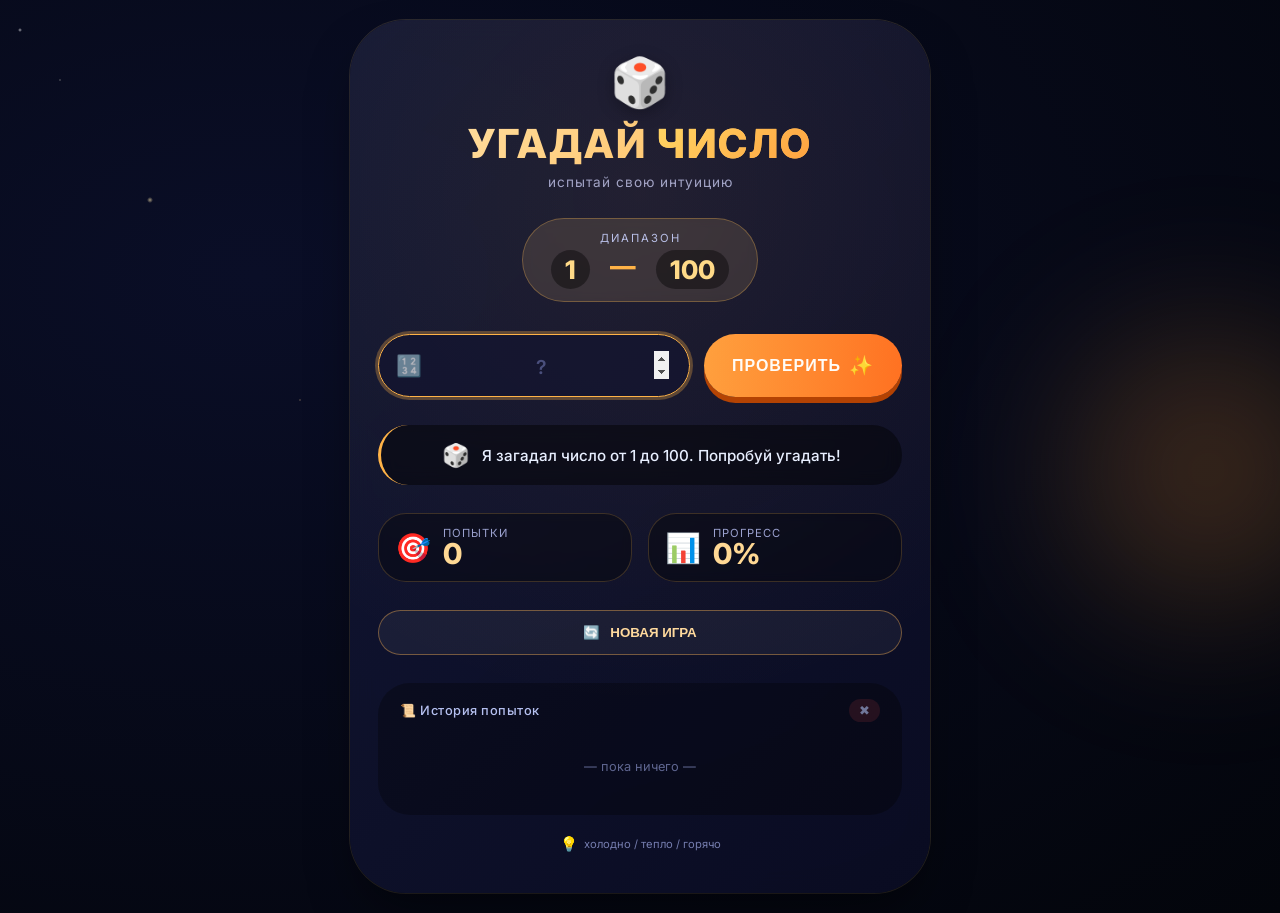
<file: index.html>
<!DOCTYPE html>
<html lang="ru">
<head>
    <meta charset="UTF-8">
    <meta name="viewport" content="width=device-width, initial-scale=1.0, user-scalable=no">
    <title>🎯 Угадай число | Магическая игра</title>
    <link rel="preconnect" href="https://fonts.googleapis.com">
    <link rel="preconnect" href="https://fonts.gstatic.com" crossorigin>
    <link href="https://fonts.googleapis.com/css2?family=Inter:opsz,wght@14..32,300;14..32,400;14..32,600;14..32,700;14..32,800&display=swap" rel="stylesheet">
    <link rel="stylesheet" href="styles.css">
</head>
<body>
    <div class="stars"></div>
    <div class="glow-orb"></div>
    
    <div class="game-wrapper">
        <div class="game-card">
            <div class="card-glow"></div>
            
            <div class="game-header">
                <div class="icon-badge">🎲</div>
                <h1>УГАДАЙ <span class="highlight">ЧИСЛО</span></h1>
                <p class="subtitle">испытай свою интуицию</p>
            </div>

            <div class="range-section">
                <div class="range-ring">
                    <span class="range-label">диапазон</span>
                    <div class="range-values">
                        <span class="range-min">1</span>
                        <span class="range-sep">—</span>
                        <span class="range-max">100</span>
                    </div>
                </div>
            </div>

            <div class="guess-section">
                <div class="input-group">
                    <div class="input-icon">🔢</div>
                    <input type="number" id="guessInput" class="guess-input" placeholder="?" value="" autofocus>
                    <div class="input-decoration"></div>
                </div>
                <button id="checkBtn" class="btn-primary">
                    <span class="btn-text">ПРОВЕРИТЬ</span>
                    <span class="btn-icon">✨</span>
                </button>
            </div>

            <div class="message-container">
                <div class="message-box" id="messageBox">
                    <span class="message-icon">🌟</span>
                    <span class="message-text">Введи число и нажми "Проверить"</span>
                </div>
            </div>

            <div class="stats-panel">
                <div class="stat-card">
                    <div class="stat-icon">🎯</div>
                    <div class="stat-info">
                        <span class="stat-label">Попытки</span>
                        <strong class="stat-value" id="attemptCount">0</strong>
                    </div>
                </div>
                <div class="stat-card">
                    <div class="stat-icon">📊</div>
                    <div class="stat-info">
                        <span class="stat-label">Прогресс</span>
                        <strong class="stat-value" id="progressValue">0%</strong>
                    </div>
                </div>
            </div>

            <button id="newGameBtn" class="btn-secondary">
                <span class="btn-icon">🔄</span>
                <span class="btn-text">НОВАЯ ИГРА</span>
            </button>

            <div class="history-section">
                <div class="history-header">
                    <span>📜 История попыток</span>
                    <span class="history-clear" id="clearHistoryBtn" title="Очистить историю">✖</span>
                </div>
                <div class="history" id="historyArea">
                    <div class="history-empty">— пока ничего —</div>
                </div>
            </div>

            <div class="footer-tip">
                <span class="tip-icon">💡</span>
                <span>холодно / тепло / горячо</span>
            </div>
        </div>
    </div>

    <script src="java.js"></script>
</body>
</html>
</file>
<file: styles.css>
* {
    margin: 0;
    padding: 0;
    box-sizing: border-box;
}

body {
    min-height: 100vh;
    background: radial-gradient(ellipse at 20% 30%, #0a0e27, #03050b);
    font-family: 'Inter', 'Segoe UI', sans-serif;
    display: flex;
    justify-content: center;
    align-items: center;
    padding: 20px;
    position: relative;
    overflow-x: hidden;
}

/* Анимированные звёзды */
.stars {
    position: fixed;
    top: 0;
    left: 0;
    width: 100%;
    height: 100%;
    pointer-events: none;
    background-image: 
        radial-gradient(2px 2px at 20px 30px, #fff, rgba(0,0,0,0)),
        radial-gradient(1px 1px at 60px 80px, #f8f3e0, rgba(0,0,0,0)),
        radial-gradient(3px 3px at 150px 200px, #ffe9b0, rgba(0,0,0,0)),
        radial-gradient(1px 1px at 300px 400px, #ffd89a, rgba(0,0,0,0)),
        radial-gradient(2px 2px at 500px 250px, #fff, rgba(0,0,0,0)),
        radial-gradient(1px 1px at 700px 600px, #ffcf7a, rgba(0,0,0,0)),
        radial-gradient(2px 2px at 900px 150px, #fff5e0, rgba(0,0,0,0));
    background-repeat: no-repeat;
    background-size: 200px 200px, 300px 300px, 400px 400px, 500px 500px, 350px 350px, 450px 450px, 600px 600px;
    opacity: 0.6;
    animation: twinkle 4s ease-in-out infinite alternate;
}

@keyframes twinkle {
    0% { opacity: 0.4; }
    100% { opacity: 1; }
}

.glow-orb {
    position: fixed;
    top: 30%;
    right: -10%;
    width: 400px;
    height: 400px;
    background: radial-gradient(circle, rgba(255,160,60,0.3), transparent 70%);
    border-radius: 50%;
    filter: blur(70px);
    pointer-events: none;
    animation: floatGlow 12s infinite alternate;
}

@keyframes floatGlow {
    0% { transform: translate(0, 0) scale(1); opacity: 0.5; }
    100% { transform: translate(-50px, 50px) scale(1.2); opacity: 0.8; }
}

.game-wrapper {
    position: relative;
    z-index: 2;
    width: 100%;
    max-width: 580px;
}

.game-card {
    background: linear-gradient(135deg, rgba(20, 25, 55, 0.9), rgba(10, 12, 35, 0.95));
    backdrop-filter: blur(12px);
    border-radius: 56px;
    padding: 32px 28px 40px;
    box-shadow: 0 25px 50px -12px rgba(0, 0, 0, 0.5), 0 0 0 1px rgba(255, 215, 140, 0.15);
    transition: transform 0.2s ease;
    position: relative;
    overflow: hidden;
}

.card-glow {
    position: absolute;
    top: -50%;
    left: -20%;
    width: 140%;
    height: 140%;
    background: radial-gradient(circle, rgba(255,180,80,0.08), transparent 70%);
    pointer-events: none;
}

.game-header {
    text-align: center;
    margin-bottom: 28px;
}

.icon-badge {
    font-size: 48px;
    margin-bottom: 8px;
    filter: drop-shadow(0 4px 8px rgba(0,0,0,0.3));
    animation: bounce 2s ease infinite;
}

@keyframes bounce {
    0%, 100% { transform: translateY(0); }
    50% { transform: translateY(-5px); }
}

h1 {
    font-size: 2.5rem;
    font-weight: 800;
    letter-spacing: 2px;
    background: linear-gradient(135deg, #FFE6B0, #FFB347);
    -webkit-background-clip: text;
    background-clip: text;
    color: transparent;
    margin-bottom: 6px;
}

.highlight {
    background: linear-gradient(135deg, #FFD966, #FF9F3D);
    -webkit-background-clip: text;
    background-clip: text;
    color: transparent;
}

.subtitle {
    color: #9CA3CF;
    font-size: 0.85rem;
    letter-spacing: 1px;
    font-weight: 400;
}

.range-section {
    display: flex;
    justify-content: center;
    margin-bottom: 32px;
}

.range-ring {
    background: rgba(255, 200, 120, 0.12);
    border-radius: 80px;
    padding: 12px 28px;
    border: 1px solid rgba(255, 190, 80, 0.3);
    backdrop-filter: blur(4px);
}

.range-label {
    font-size: 0.7rem;
    text-transform: uppercase;
    letter-spacing: 2px;
    color: #B9C0E8;
    display: block;
    text-align: center;
    margin-bottom: 5px;
}

.range-values {
    display: flex;
    gap: 20px;
    font-size: 1.6rem;
    font-weight: 800;
    color: #FFDA88;
}

.range-min, .range-max {
    background: rgba(0,0,0,0.4);
    padding: 4px 14px;
    border-radius: 40px;
}

.range-sep {
    color: #FFB347;
}

.guess-section {
    display: flex;
    gap: 14px;
    margin-bottom: 28px;
    flex-wrap: wrap;
}

.input-group {
    flex: 2;
    position: relative;
    display: flex;
    align-items: center;
}

.input-icon {
    position: absolute;
    left: 18px;
    font-size: 1.3rem;
    z-index: 2;
    opacity: 0.7;
}

.guess-input {
    width: 100%;
    background: rgba(10, 12, 30, 0.8);
    border: 1.5px solid rgba(255, 180, 80, 0.4);
    padding: 16px 20px 16px 52px;
    font-size: 1.5rem;
    font-weight: 600;
    border-radius: 60px;
    color: #FFE4B5;
    font-family: 'Inter', monospace;
    text-align: center;
    letter-spacing: 2px;
    transition: all 0.2s;
    outline: none;
}

.guess-input:focus {
    border-color: #FFB347;
    box-shadow: 0 0 0 3px rgba(255, 180, 70, 0.3);
    background: rgba(20, 22, 48, 0.9);
}

.guess-input::placeholder {
    color: #4a4f7c;
    font-size: 1.2rem;
}

.btn-primary {
    background: linear-gradient(95deg, #FF9F3D, #FF6F20);
    border: none;
    padding: 0 28px;
    border-radius: 60px;
    font-weight: 700;
    font-size: 1rem;
    color: white;
    cursor: pointer;
    transition: all 0.2s;
    display: flex;
    align-items: center;
    gap: 8px;
    box-shadow: 0 6px 0 #B13E00;
    letter-spacing: 1px;
}

.btn-primary:active {
    transform: translateY(3px);
    box-shadow: 0 2px 0 #B13E00;
}

.btn-primary .btn-icon {
    font-size: 1.2rem;
}

.message-container {
    margin-bottom: 28px;
}

.message-box {
    background: rgba(0, 0, 0, 0.45);
    backdrop-filter: blur(8px);
    border-radius: 40px;
    padding: 16px 20px;
    display: flex;
    align-items: center;
    justify-content: center;
    gap: 12px;
    border-left: 3px solid #FFB347;
    transition: all 0.2s;
}

.message-icon {
    font-size: 1.4rem;
}

.message-text {
    font-weight: 500;
    color: #E8EFFF;
    font-size: 0.95rem;
}

.stats-panel {
    display: flex;
    gap: 16px;
    margin-bottom: 28px;
}

.stat-card {
    flex: 1;
    background: rgba(0, 0, 0, 0.35);
    border-radius: 28px;
    padding: 12px 16px;
    display: flex;
    align-items: center;
    gap: 12px;
    backdrop-filter: blur(4px);
    border: 1px solid rgba(255, 190, 80, 0.2);
}

.stat-icon {
    font-size: 1.8rem;
}

.stat-info {
    display: flex;
    flex-direction: column;
}

.stat-label {
    font-size: 0.7rem;
    text-transform: uppercase;
    color: #9BA1CF;
    letter-spacing: 1px;
}

.stat-value {
    font-size: 1.8rem;
    font-weight: 800;
    color: #FFD894;
    line-height: 1;
}

.btn-secondary {
    width: 100%;
    background: rgba(255, 255, 255, 0.05);
    border: 1px solid rgba(255, 180, 80, 0.4);
    border-radius: 60px;
    padding: 14px;
    font-weight: 600;
    color: #FFDA9E;
    cursor: pointer;
    display: flex;
    align-items: center;
    justify-content: center;
    gap: 10px;
    transition: all 0.2s;
    margin-bottom: 28px;
}

.btn-secondary:hover {
    background: rgba(255, 160, 60, 0.15);
    border-color: #FFB347;
    color: #FFE2B5;
}

.history-section {
    background: rgba(0, 0, 0, 0.3);
    border-radius: 32px;
    padding: 16px;
}

.history-header {
    display: flex;
    justify-content: space-between;
    align-items: center;
    padding: 0 6px 12px 6px;
    color: #B5C0F0;
    font-size: 0.8rem;
    font-weight: 500;
    letter-spacing: 0.5px;
}

.history-clear {
    cursor: pointer;
    font-size: 0.8rem;
    opacity: 0.6;
    transition: 0.2s;
    background: rgba(255,80,80,0.2);
    padding: 4px 10px;
    border-radius: 30px;
}

.history-clear:hover {
    opacity: 1;
    background: rgba(255,60,60,0.4);
    color: #FFAAAA;
}

.history {
    min-height: 65px;
    max-height: 90px;
    overflow-y: auto;
    display: flex;
    flex-wrap: wrap;
    gap: 8px;
    align-items: center;
    padding: 4px;
}

.history-empty {
    color: #5E658F;
    font-size: 0.8rem;
    text-align: center;
    width: 100%;
}

.history span {
    background: linear-gradient(120deg, #2A2F55, #1F2345);
    padding: 6px 14px;
    border-radius: 60px;
    font-family: monospace;
    font-weight: bold;
    font-size: 0.9rem;
    color: #FFDEA5;
    border: 1px solid #FFB34740;
    transition: 0.1s;
}

.footer-tip {
    margin-top: 20px;
    text-align: center;
    font-size: 0.7rem;
    color: #757DAF;
    display: flex;
    align-items: center;
    justify-content: center;
    gap: 6px;
}

.tip-icon {
    font-size: 0.9rem;
}

/* Анимации */
@keyframes pulseWin {
    0% { transform: scale(1); box-shadow: 0 0 0 0 #FFB347; }
    100% { transform: scale(1.02); box-shadow: 0 0 0 15px rgba(255, 180, 70, 0); }
}

.win-glow {
    animation: pulseWin 0.5s ease-out;
}

/* Scrollbar */
.history::-webkit-scrollbar {
    width: 4px;
    height: 4px;
}
.history::-webkit-scrollbar-track {
    background: #1F2345;
    border-radius: 10px;
}
.history::-webkit-scrollbar-thumb {
    background: #FFB347;
    border-radius: 10px;
}
</file>
